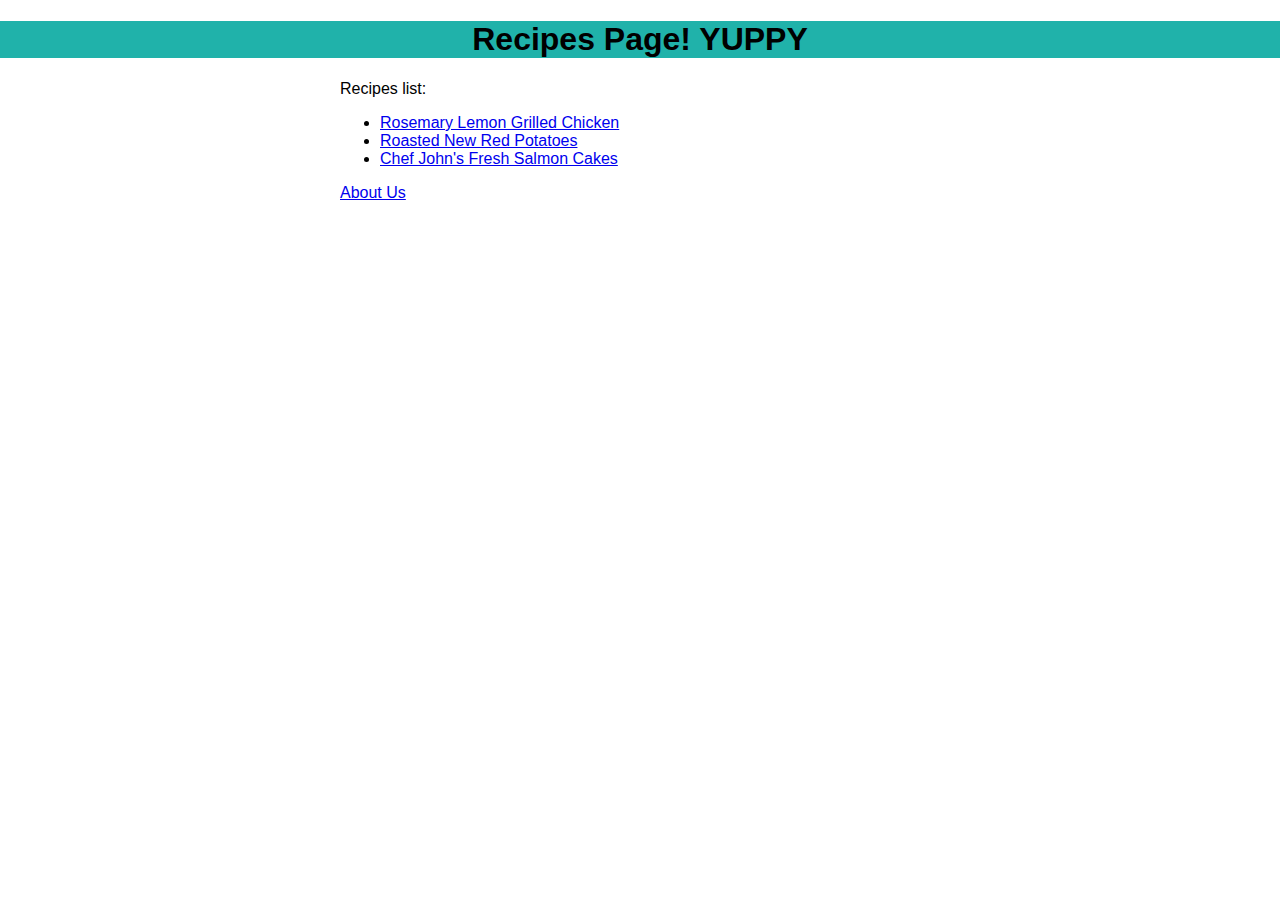
<file: index.html>
<!DOCTYPE html>
<html lang="en">
  <head>
    <meta charset="UTF-8">
    <meta name="viewport" content="width=device-width, initial-scale=1.0">
    <link rel="stylesheet" href="styles.css">
    <title>Odin Recipes</title>
  </head>
  <body>
    <div class="header">
      <h1>Recipes Page! YUPPY</h1>
    </div>
    <div class="content">
      <p>Recipes list:</p>
      <ul>
        <li><a href="recipes/rlgc.html">Rosemary Lemon Grilled Chicken</a></li>
        <li><a href="recipes/rnrp.html">Roasted New Red Potatoes</a></li>
        <li><a href="recipes/cjfsc.html">Chef John's Fresh Salmon Cakes</a></li>
      </ul>
      <a href="about.html">About Us</a>
    </div>
  </body>
</html>
</file>
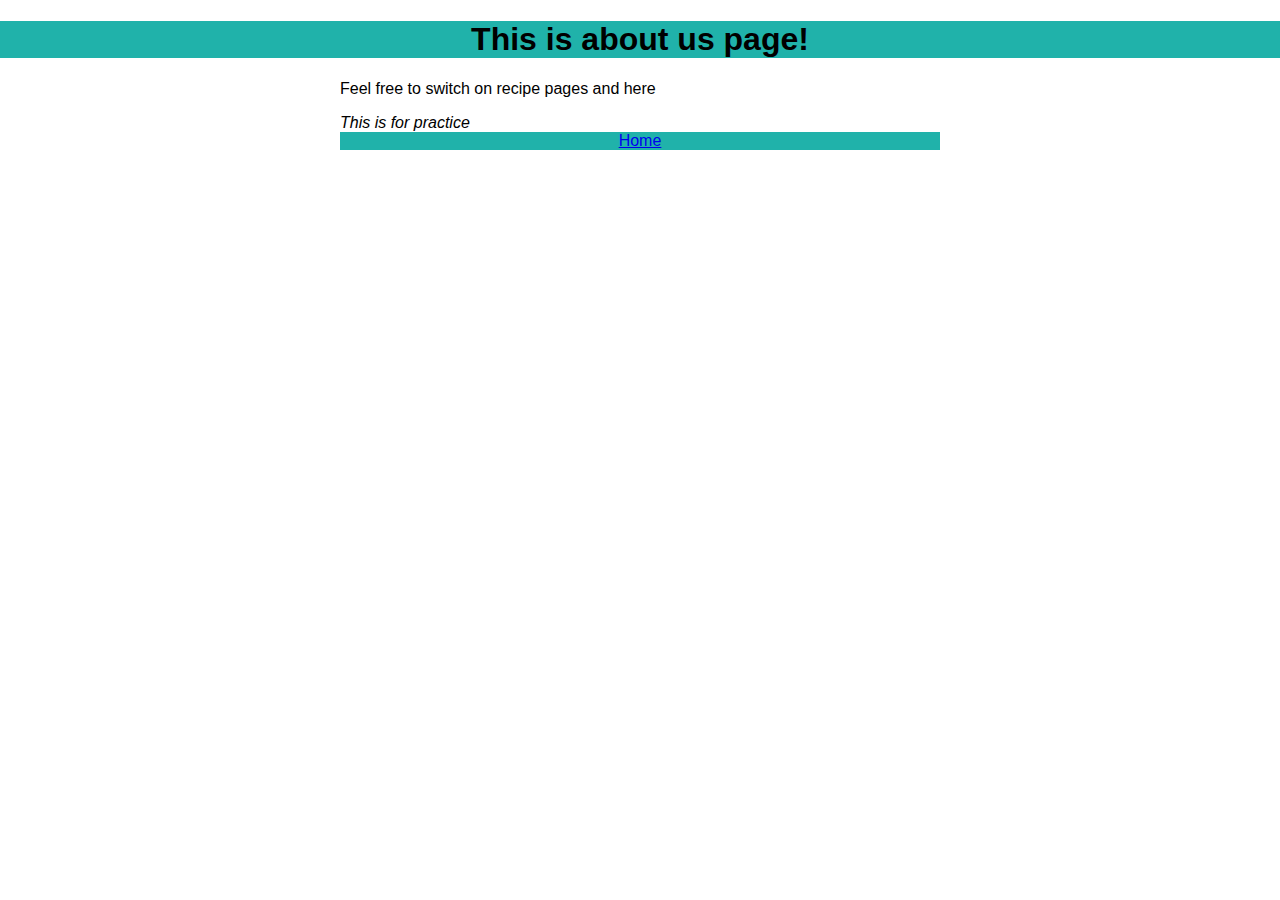
<file: about.html>
<!DOCTYPE html>
<html lang="en">
  <head>
    <meta charset="UTF-8">
    <meta name="viewport" content="width=device-width, initial-scale=1.0">
    <title>About Us</title>
    <link rel="stylesheet" href="styles.css">
  </head>
  <body>
    <div class="header">
      <h1>This is about us page!</h1>
    </div>
    <div class="content">
      <p>Feel free to switch on recipe pages and here</p>
      <em>This is for practice</em><br>
      <a href="index.html" style="display: block; text-align: center; background-color: lightseagreen;">Home</a>
    </div>
  </body>
</html>
</file>
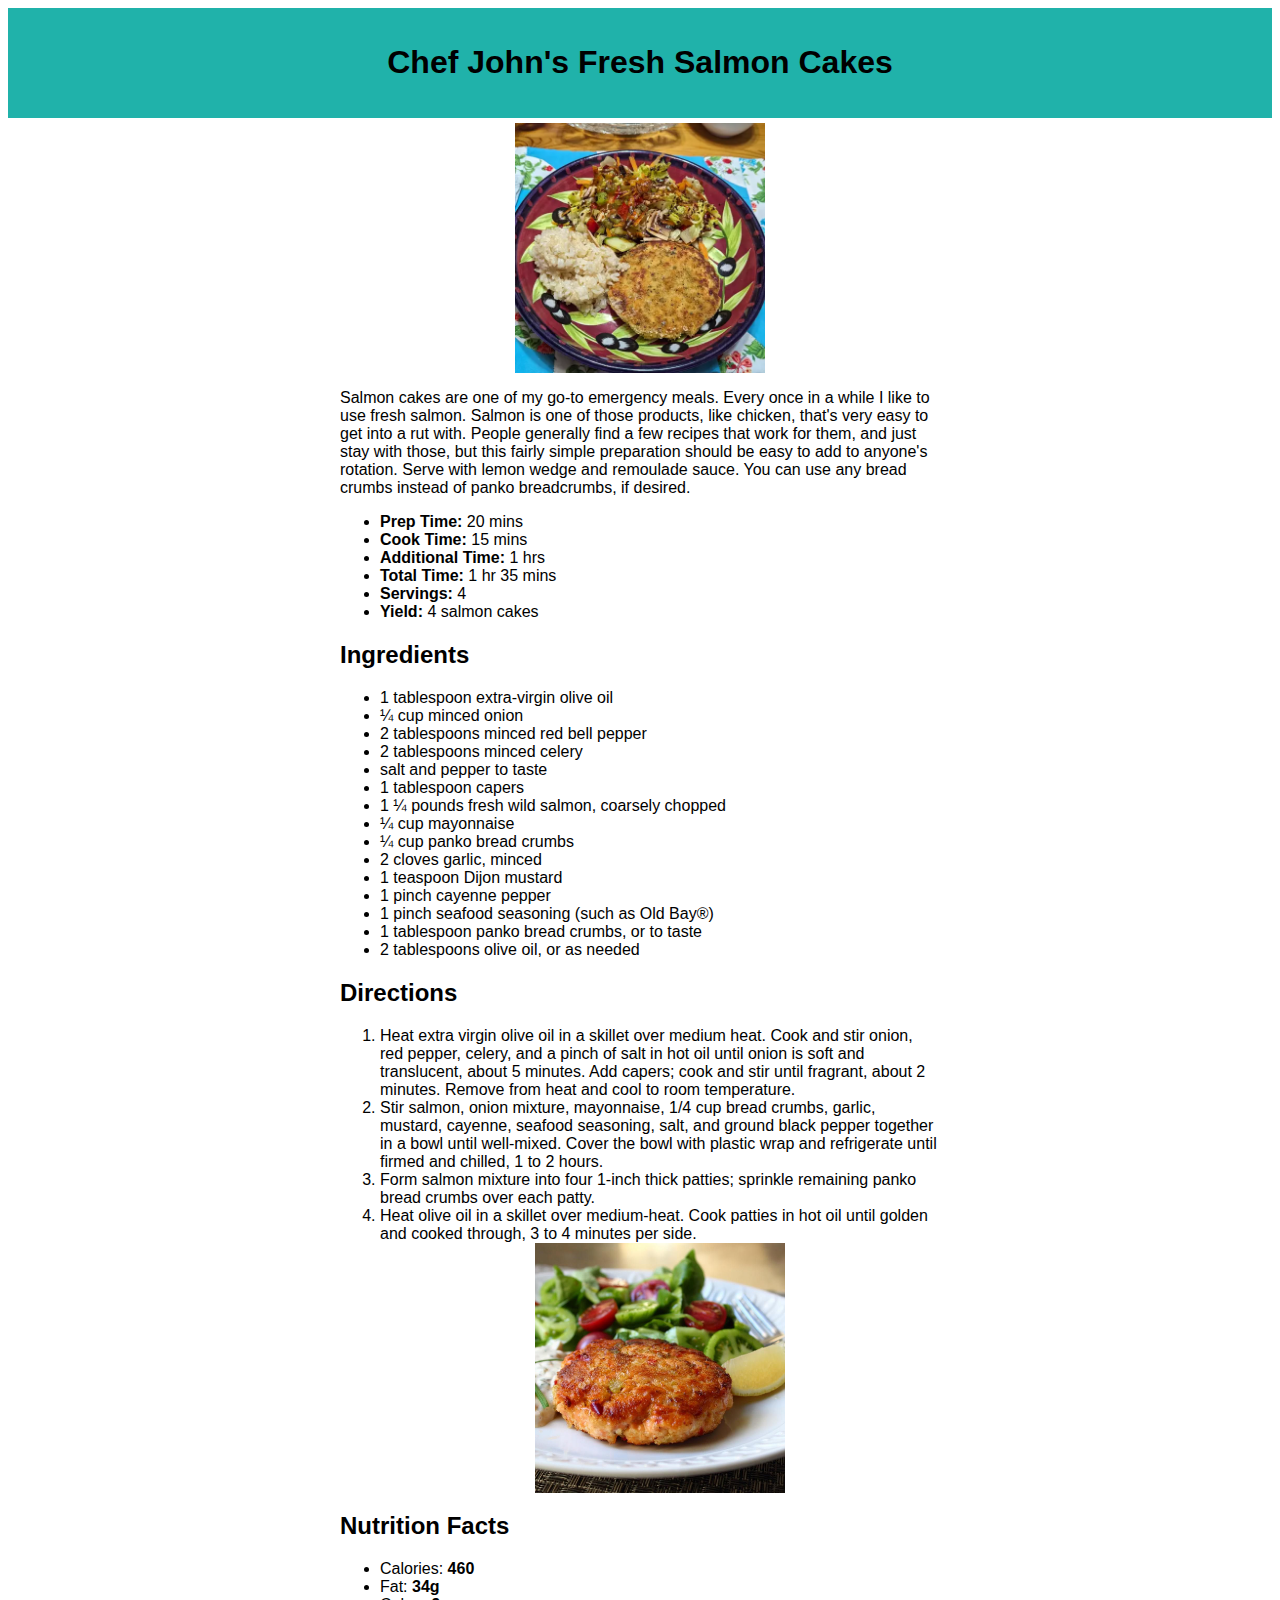
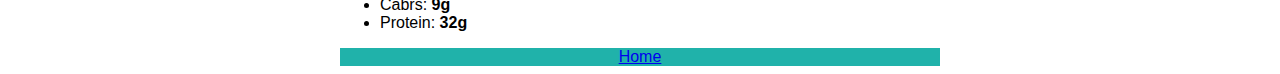
<file: recipes/cjfsc.html>
<!DOCTYPE html>
<html lang="en">
  <head>
    <meta charset="UTF-8">
    <meta name="viewport" content="width=device-width, initial-scale=1.0">
    <title>Chef John's Fresh Salmon Cakes</title>
    <link rel="stylesheet" href="styles/style.css">
  </head>
  <body>
    <div class="header">
      <h1>Chef John's Fresh Salmon Cakes</h1>
    </div>
    <div class="content">
      <img src="../images/image.png" alt="Chef John's Fresh Salmon Cakes">
      <p>Salmon cakes are one of my go-to emergency meals. Every once in a while I like to use fresh salmon. Salmon is one of those products, like chicken, that's very easy to get into a rut with. People generally find a few recipes that work for them, and just stay with those, but this fairly simple preparation should be easy to add to anyone's rotation. Serve with lemon wedge and remoulade sauce. You can use any bread crumbs instead of panko breadcrumbs, if desired.</p>
      <ul>
        <li><b>Prep Time:</b> 20 mins</li>
        <li><b>Cook Time:</b> 15 mins</li>
        <li><b>Additional Time:</b> 1 hrs</li>
        <li><b>Total Time:</b> 1 hr 35 mins</li>
        <li><b>Servings:</b> 4</li>
        <li><b>Yield:</b> 4 salmon cakes</li>
      </ul>
      <h2>Ingredients</h2>
      <ul>
        <li>1 tablespoon extra-virgin olive oil</li>
        <li>¼ cup minced onion</li>
        <li>2 tablespoons minced red bell pepper</li>
        <li>2 tablespoons minced celery</li>
        <li>salt and pepper to taste</li>
        <li>1 tablespoon capers</li>
        <li>1 ¼ pounds fresh wild salmon, coarsely chopped</li>
        <li>¼ cup mayonnaise</li>
        <li>¼ cup panko bread crumbs</li>
        <li>2 cloves garlic, minced</li>
        <li>1 teaspoon Dijon mustard</li>
        <li>1 pinch cayenne pepper</li>
        <li>1 pinch seafood seasoning (such as Old Bay®)</li>
        <li>1 tablespoon panko bread crumbs, or to taste</li>
        <li>2 tablespoons olive oil, or as needed</li>
      </ul>
      <h2>Directions</h2>
      <ol>
        <li>Heat extra virgin olive oil in a skillet over medium heat. Cook and stir onion, red pepper, celery, and a pinch of salt in hot oil until onion is soft and translucent, about 5 minutes. Add capers; cook and stir until fragrant, about 2 minutes. Remove from heat and cool to room temperature.</li>
        <li>Stir salmon, onion mixture, mayonnaise, 1/4 cup bread crumbs, garlic, mustard, cayenne, seafood seasoning, salt, and ground black pepper together in a bowl until well-mixed. Cover the bowl with plastic wrap and refrigerate until firmed and chilled, 1 to 2 hours.</li>
        <li>Form salmon mixture into four 1-inch thick patties; sprinkle remaining panko bread crumbs over each patty.</li>
        <li>Heat olive oil in a skillet over medium-heat. Cook patties in hot oil until golden and cooked through, 3 to 4 minutes per side.</li>
        <img src="cjfsc-images/4470536-chef-johns-fresh-salmon-cakes-Chef-John-1x1-1-217fa762bb5c4d098ee1cb0044994758.jpg" width="500px" alt="Chef John's Fresh Salmon Cakes">
      </ol>
      <h2>Nutrition Facts</h2>
      <ul>
        <li>Calories: <b>460</b></li>
        <li>Fat: <b>34g</b></li>
        <li>Cabrs: <b>9g</b></li>
        <li>Protein: <b>32g</b></li>
      </ul>
      <a href="../index.html">Home</a>
    </div>
  </body>
</html>
</file>
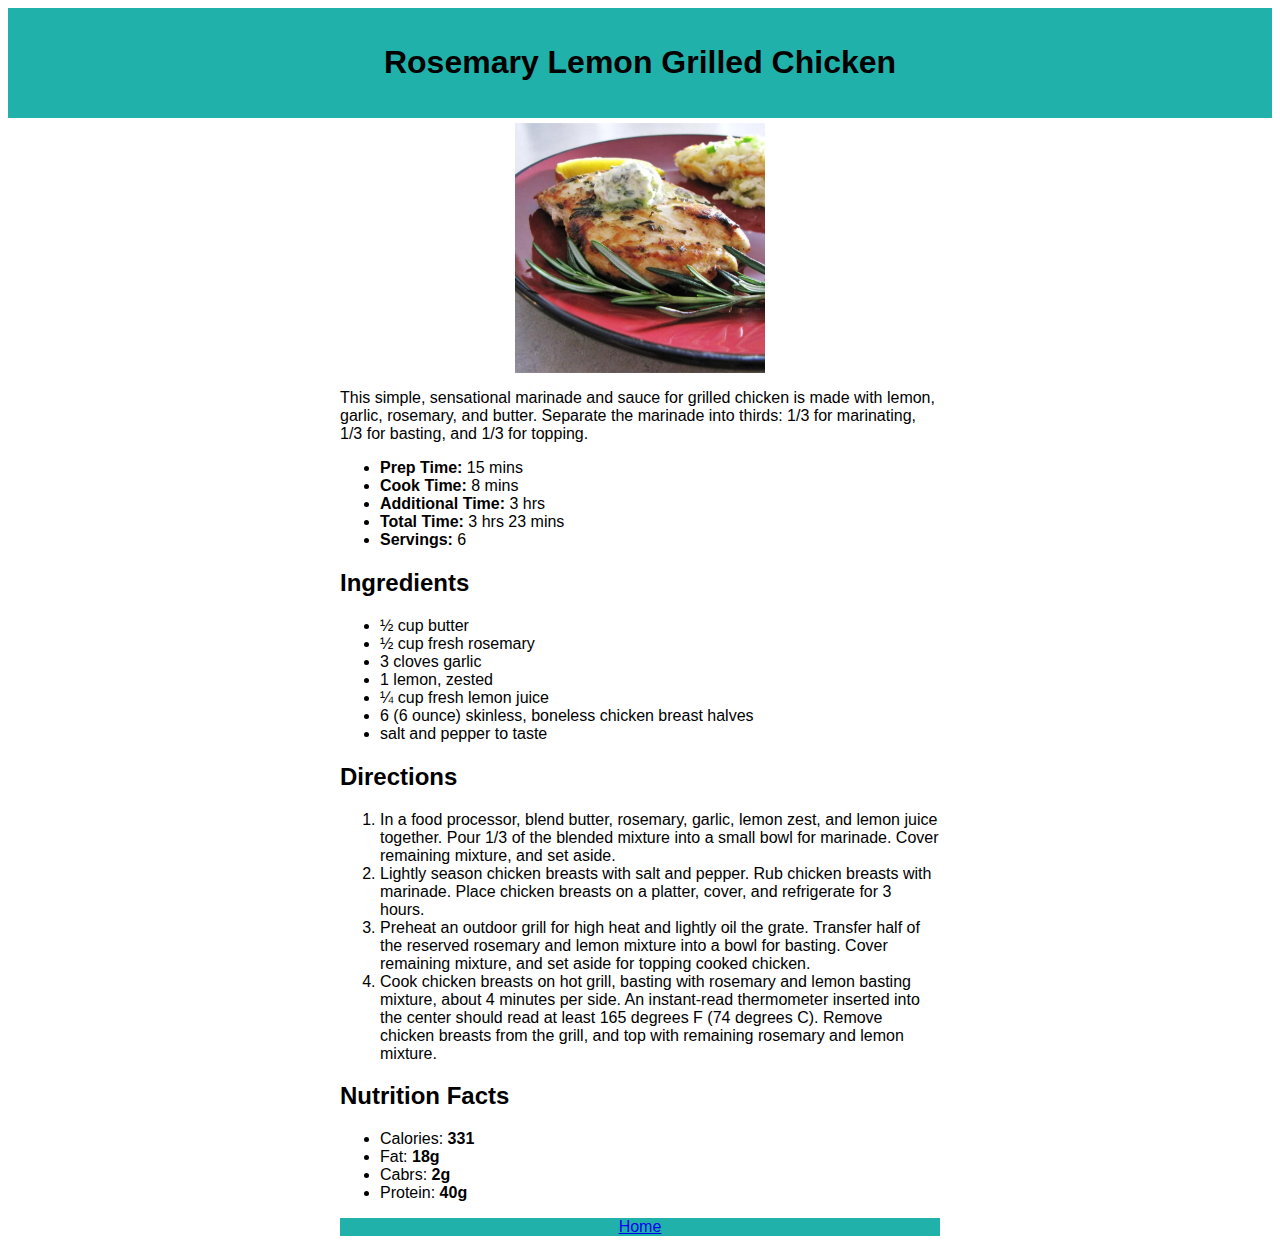
<file: recipes/rlgc.html>
<!DOCTYPE html>
<html lang="en">
  <head>
    <meta charset="UTF-8">
    <meta name="viewport" content="width=device-width, initial-scale=1.0">
    <link rel="stylesheet" href="styles/style.css">
    <title>Rosemary Lemon Grilled Chicken</title>
  </head>
  <body>
    <div class="header">
      <h1>Rosemary Lemon Grilled Chicken</h1>
    </div>
    <div class="content">
      <img src="../images/430174-442b09353c3d4ea4ac0004193b6c779c.jpg" alt="Rosemary Lemon Grilled Chicken">
      <p>This simple, sensational marinade and sauce for grilled chicken is made with lemon, garlic, rosemary, and butter. Separate the marinade into thirds: 1/3 for marinating, 1/3 for basting, and 1/3 for topping.</p>
      <ul>
        <li><b>Prep Time:</b> 15 mins</li>
        <li><b>Cook Time:</b> 8 mins</li>
        <li><b>Additional Time:</b> 3 hrs</li>
        <li><b>Total Time:</b> 3 hrs 23 mins</li>
        <li><b>Servings:</b> 6</li>
      </ul>
      <h2>Ingredients</h2>
      <ul>
        <li>½ cup butter</li>
        <li>½ cup fresh rosemary</li>
        <li>3 cloves garlic</li>
        <li>1 lemon, zested</li>
        <li>¼ cup fresh lemon juice</li>
        <li>6 (6 ounce) skinless, boneless chicken breast halves</li>
        <li>salt and pepper to taste</li>
      </ul>
      <h2>Directions</h2>
      <ol>
        <li>In a food processor, blend butter, rosemary, garlic, lemon zest, and lemon juice together. Pour 1/3 of the blended mixture into a small bowl for marinade. Cover remaining mixture, and set aside.</li>
        <li>Lightly season chicken breasts with salt and pepper. Rub chicken breasts with marinade. Place chicken breasts on a platter, cover, and refrigerate for 3 hours.</li>
        <li>Preheat an outdoor grill for high heat and lightly oil the grate. Transfer half of the reserved rosemary and lemon mixture into a bowl for basting. Cover remaining mixture, and set aside for topping cooked chicken.</li>
        <li>Cook chicken breasts on hot grill, basting with rosemary and lemon basting mixture, about 4 minutes per side. An instant-read thermometer inserted into the center should read at least 165 degrees F (74 degrees C). Remove chicken breasts from the grill, and top with remaining rosemary and lemon mixture.</li>
      </ol>
      <h2>Nutrition Facts</h2>
      <ul>
        <li>Calories: <b>331</b></li>
        <li>Fat: <b>18g</b></li>
        <li>Cabrs: <b>2g</b></li>
        <li>Protein: <b>40g</b></li>
      </ul>
      <a href="../index.html">Home</a>
    </div>
  </body>
</html>
</file>
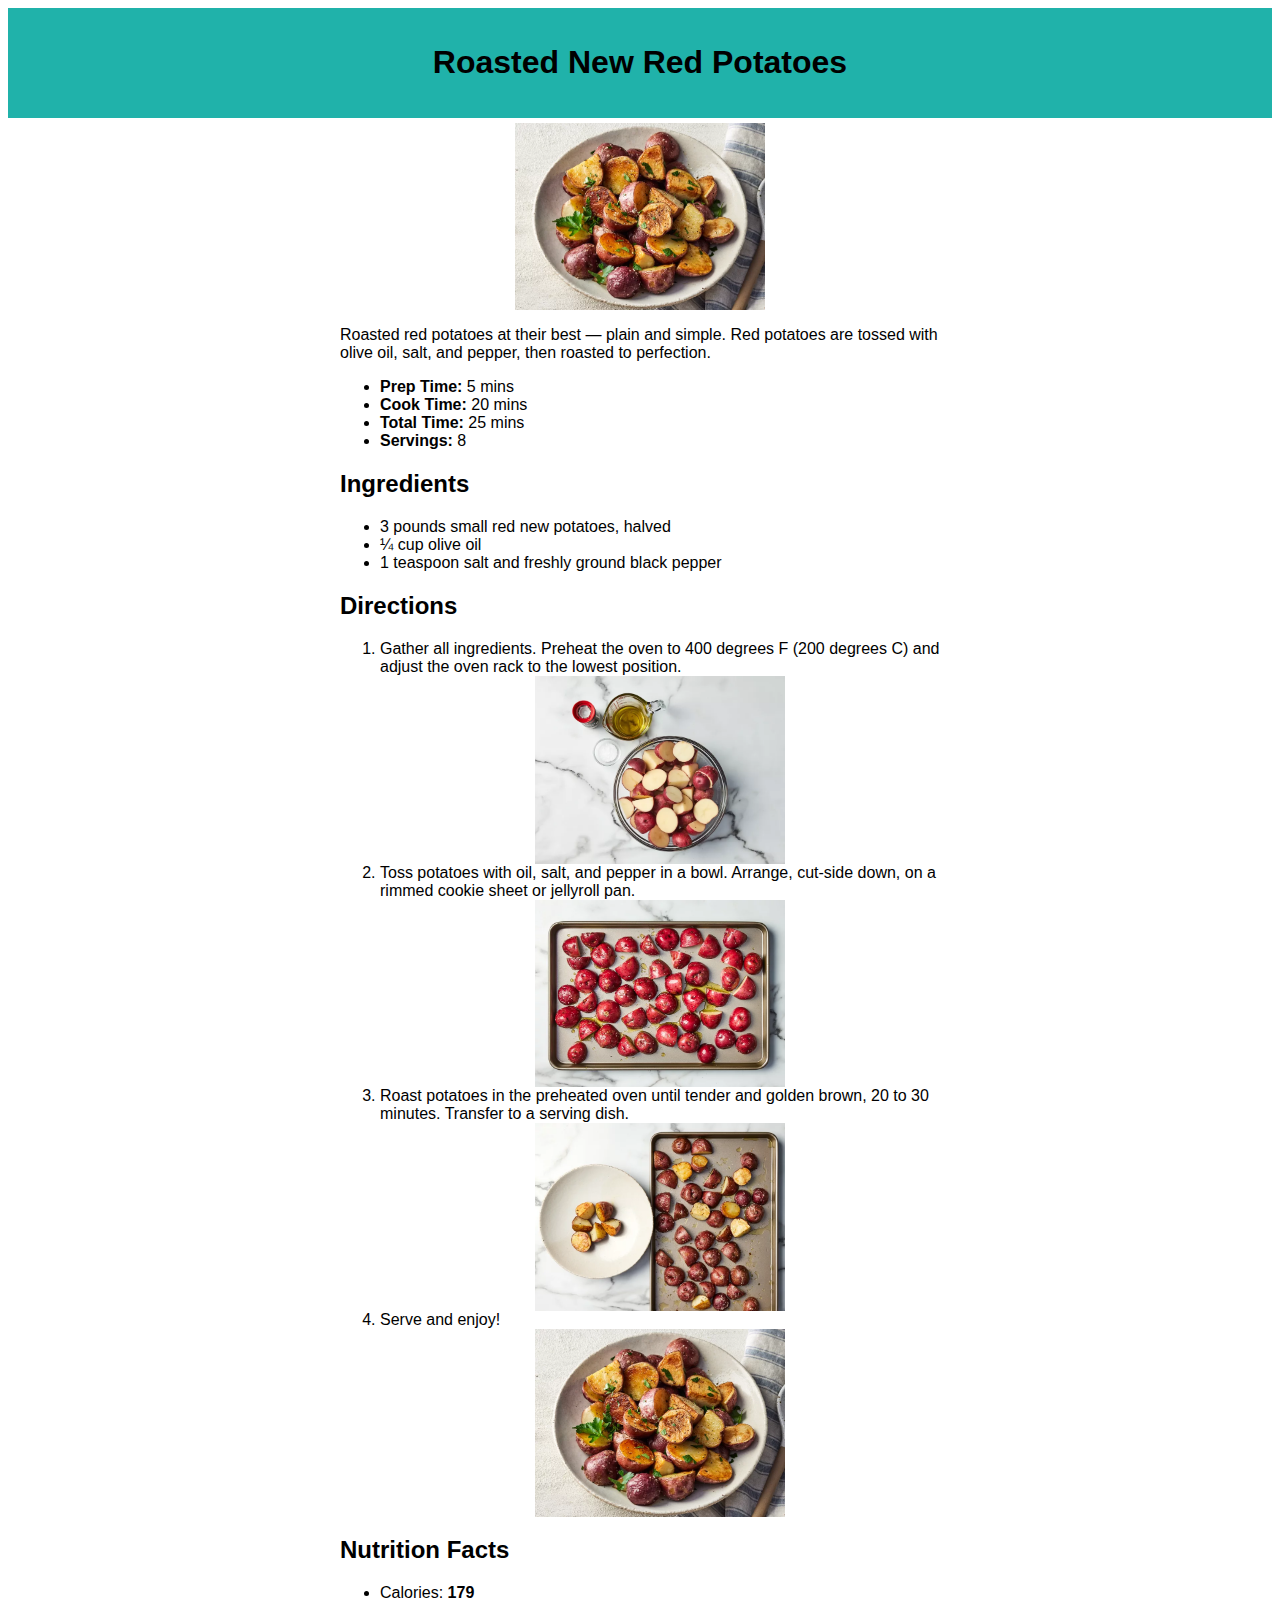
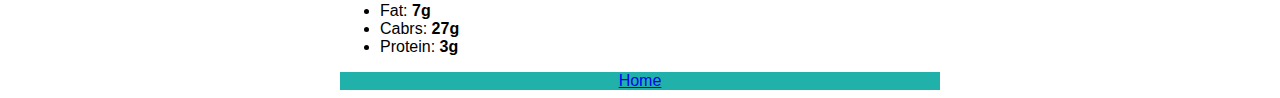
<file: recipes/rnrp.html>
<!DOCTYPE html>
<html lang="en">
  <head>
    <meta charset="UTF-8">
    <meta name="viewport" content="width=device-width, initial-scale=1.0">
    <title>Roasted New Red Potatoes</title>
    <link rel="stylesheet" href="styles/style.css">
  </head>
  <body>
    <div class="header">
      <h1>Roasted New Red Potatoes</h1>
    </div>
    <div class="content">
      <img src="../images/76954-roasted-new-red-poatoes-ddmfs-hero-3x4-0880-b239f0f59f8942f89a3963efc87bc5a0.png" alt="Roasted New Red Potatoes">
      <p>Roasted red potatoes at their best — plain and simple. Red potatoes are tossed with olive oil, salt, and pepper, then roasted to perfection.</p>
      <ul>
        <li><b>Prep Time:</b> 5 mins</li>
        <li><b>Cook Time:</b> 20 mins</li>
        <li><b>Total Time:</b> 25 mins</li>
        <li><b>Servings:</b> 8</li>
      </ul>
      <h2>Ingredients</h2>
      <ul>
        <li>3 pounds small red new potatoes, halved</li>
        <li>¼ cup olive oil</li>
        <li>1 teaspoon salt and freshly ground black pepper</li>
      </ul>
      <h2>Directions</h2>
      <ol>
        <li>Gather all ingredients. Preheat the oven to 400 degrees F (200 degrees C) and adjust the oven rack to the lowest position.</li>
        <img src="rnrp-images/step1.png" width="500px" alt="First Step">
        <li>Toss potatoes with oil, salt, and pepper in a bowl. Arrange, cut-side down, on a rimmed cookie sheet or jellyroll pan.</li>
        <img src="rnrp-images/step2.png" width="500px" alt="Second Step">
        <li>Roast potatoes in the preheated oven until tender and golden brown, 20 to 30 minutes. Transfer to a serving dish.</li>
        <img src="rnrp-images/step3.png" width="500px" alt="Third Step">
        <li>Serve and enjoy!</li>
        <img src="rnrp-images/step4.png" width="500px" alt="Fourth Step">
      </ol>
      <h2>Nutrition Facts</h2>
      <ul>
        <li>Calories: <b>179</b></li>
        <li>Fat: <b>7g</b></li>
        <li>Cabrs: <b>27g</b></li>
        <li>Protein: <b>3g</b></li>
      </ul>
      <a href="../index.html">Home</a>
    </div>
  </body>
</html>
</file>
<file: styles.css>
body {
  box-sizing: border-box;
  margin: 0 auto;
}

.header {
  background-color: lightseagreen;
  text-align: center;
}

.header h1 {
  font-family: Verdana, Geneva, Tahoma, sans-serif;
}

.content {
  max-width: 600px;
  margin: 0 auto;
  font-family: 'Franklin Gothic Medium', 'Arial Narrow', Arial, sans-serif;
}
</file>
<file: recipes/styles/style.css>
img {
  width: 250px;
  margin: 0 auto;
  display: block;
}

.header {
  padding: 15px;
  background-color: lightseagreen;
  margin: 5px auto;
  text-align: center;
}

.header h1 {
  font-family: Verdana, Geneva, Tahoma, sans-serif;
}

.content {
  max-width: 600px;
  margin: 0 auto;
  font-family: 'Franklin Gothic Medium', 'Arial Narrow', Arial, sans-serif;
}

.content a {
  background-color: lightseagreen;
  display: block;
  text-align: center;
}
</file>
